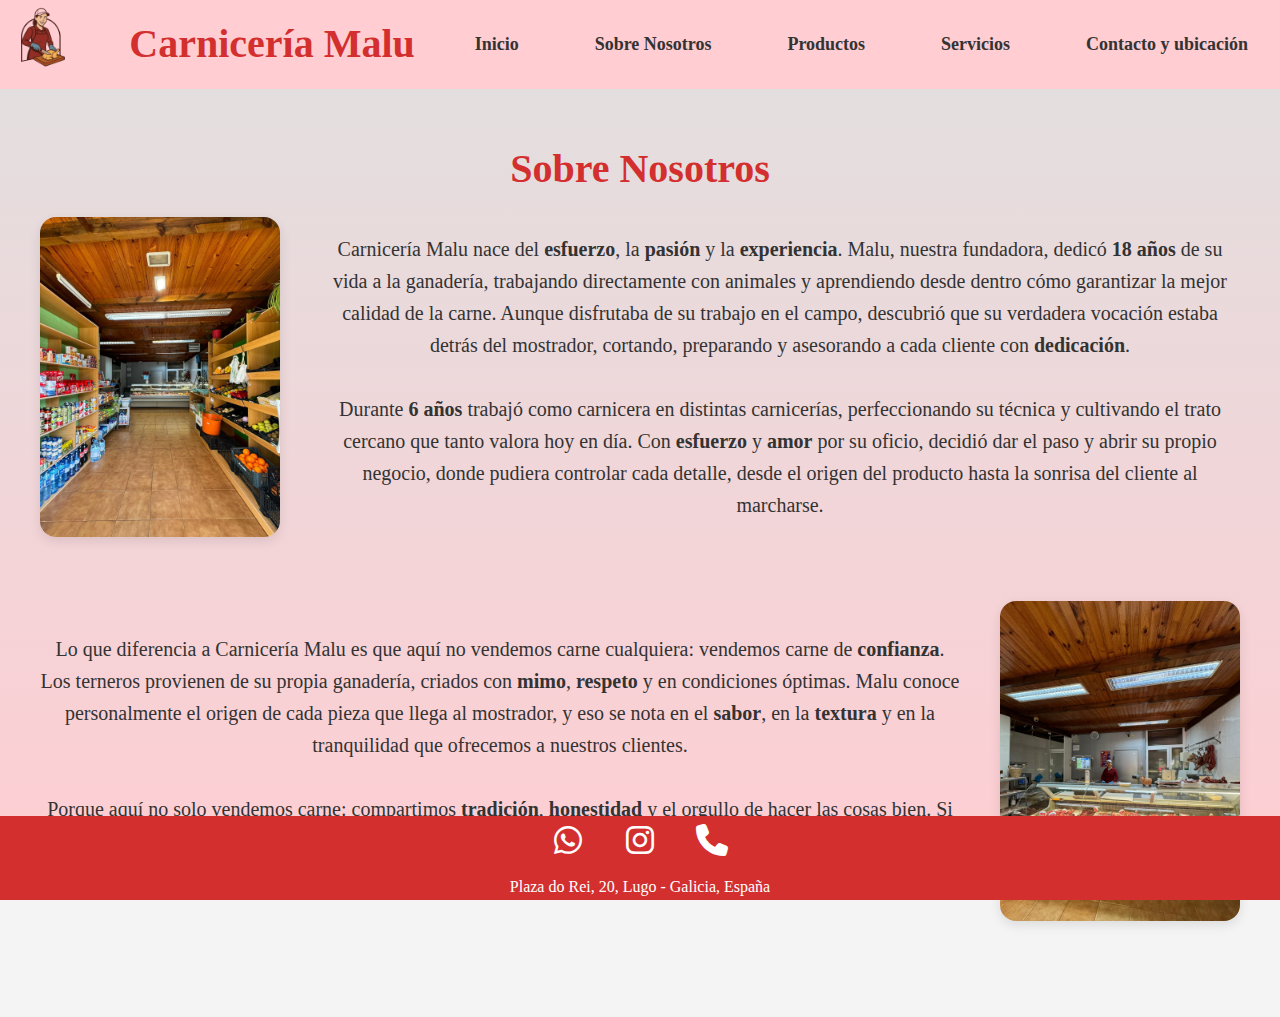
<file: AboutUs/aboutUs.html>
<!DOCTYPE html>
<html lang="es">
<head>
    <meta charset="UTF-8">
    <meta name="viewport" content="width=device-width, initial-scale=1.0">
    <title>Sobre Nosotros - Carnicería Malu</title>
    <link rel="stylesheet" href="../reset.css"> 
    <link rel="stylesheet" href="styles.css"> 
    <link rel="stylesheet" href="../global.css"> 
    <link rel="stylesheet" href="https://cdnjs.cloudflare.com/ajax/libs/font-awesome/6.5.0/css/all.min.css">
</head>
<body>
    <header>
        <nav id="desktop">
            <ul>
                <li><a href="../index.html"><img src="../img/LogoMalu.png" alt="Logo Carnicería Malu"></a></li>
               <li><h1><strong>Carnicería Malu</strong></h1></li>
                  <li><a href="../index.html">Inicio</a></li>
                <li><a href="../AboutUs/aboutUs.html">Sobre Nosotros</a></li>
                <li><a href="../Products/products.html">Productos</a></li>
                <li><a href="../Services/services.html">Servicios</a></li>
                <li><a href="../Contact/contact.html">Contacto y ubicación</a></li>
            </ul>
        </nav>
        <nav id="mobile">
            <button id="menuToggle" class="menu-toggle"><i class="fas fa-bars"></i></button>
            <ul>
                <li><h1><strong>Carnicería Malu</strong></h1></li>
                <li><a href="../index.html"><img src="../img/LogoMalu.png" alt="Logo Carnicería Malu"></a></li>
            </ul>
        </nav>
        </nav>
    </header>

    <aside id="mobileMenu" class="mobile-menu">
        <button id="closeMenu" class="close-menu"><i class="fas fa-times"></i></button>
        <nav>
            <ul>
                
                  <li><a href="../index.html">Inicio</a></li>
                  <li><a href="../AboutUs/aboutUs.html">Sobre Nosotros</a></li>
                  <li><a href="../Products/products.html">Productos</a></li>
                  <li><a href="../Services/services.html">Servicios</a></li>
                  <li><a href="../Contact/contact.html">Contacto y ubicación</a></li>
            </ul>
        </nav>
    </aside>

    <section>
        <h1><strong>Sobre Nosotros</strong></h1>
    
        <div class="contenido">
            <img src="../img/carniceriafoto8.jpg" alt="Nuestra carnicería">
            <h4>
                Carnicería Malu nace del <strong>esfuerzo</strong>, la <strong>pasión</strong> y la <strong>experiencia</strong>. Malu, nuestra fundadora, dedicó <strong>18 años</strong> de su vida a la ganadería, trabajando directamente con animales y aprendiendo desde dentro cómo garantizar la mejor calidad de la carne. Aunque disfrutaba de su trabajo en el campo, descubrió que su verdadera vocación estaba detrás del mostrador, cortando, preparando y asesorando a cada cliente con <strong>dedicación</strong>.
                <br><br>
                Durante <strong>6 años</strong> trabajó como carnicera en distintas carnicerías, perfeccionando su técnica y cultivando el trato cercano que tanto valora hoy en día. Con <strong>esfuerzo</strong> y <strong>amor</strong> por su oficio, decidió dar el paso y abrir su propio negocio, donde pudiera controlar cada detalle, desde el origen del producto hasta la sonrisa del cliente al marcharse.
            </h4>
        </div>
    
        <div class="contenido">
            <h4>
                Lo que diferencia a Carnicería Malu es que aquí no vendemos carne cualquiera: vendemos carne de <strong>confianza</strong>. Los terneros provienen de su propia ganadería, criados con <strong>mimo</strong>, <strong>respeto</strong> y en condiciones óptimas. Malu conoce personalmente el origen de cada pieza que llega al mostrador, y eso se nota en el <strong>sabor</strong>, en la <strong>textura</strong> y en la tranquilidad que ofrecemos a nuestros clientes.
                <br><br>
                Porque aquí no solo vendemos carne: compartimos <strong>tradición</strong>, <strong>honestidad</strong> y el orgullo de hacer las cosas bien. Si buscas calidad, trato cercano y productos en los que puedas confiar, estás en el lugar adecuado. Ven a conocernos y descubre por qué cada corte en Carnicería Malu tiene <strong>historia</strong>, <strong>corazón</strong> y <strong>sabor auténtico</strong>.
            </h4>
            <img src="../img/carniceriafoto5.jpg" alt="Nuestra carnicería">
        </div>
    </section>
    
    
<footer>
    <div class="footer-container">
          <div class="social">
        <!-- WhatsApp -->
        <a href="https://wa.me/34651374252" target="_blank" aria-label="Enviar mensaje por WhatsApp">
            <i class="fab fa-whatsapp"></i>
        </a>

        <!-- Instagram -->
        <a href="https://www.instagram.com/carniceriamalu/" target="_blank" aria-label="Ver perfil en Instagram">
            <i class="fab fa-instagram"></i>
        </a>

        <!-- Llamar -->
        <a href="tel:+34651374252" aria-label="Llamar por teléfono">
            <i class="fas fa-phone"></i>
        </a>
    </div>
    
    <div class="address">
        <p>Plaza do Rei, 20, Lugo - Galicia, España</p>
    </div>
    </div>
  
</footer>

    <script src="../js/headerComport.js"></script>
</body>
</html>
</file>
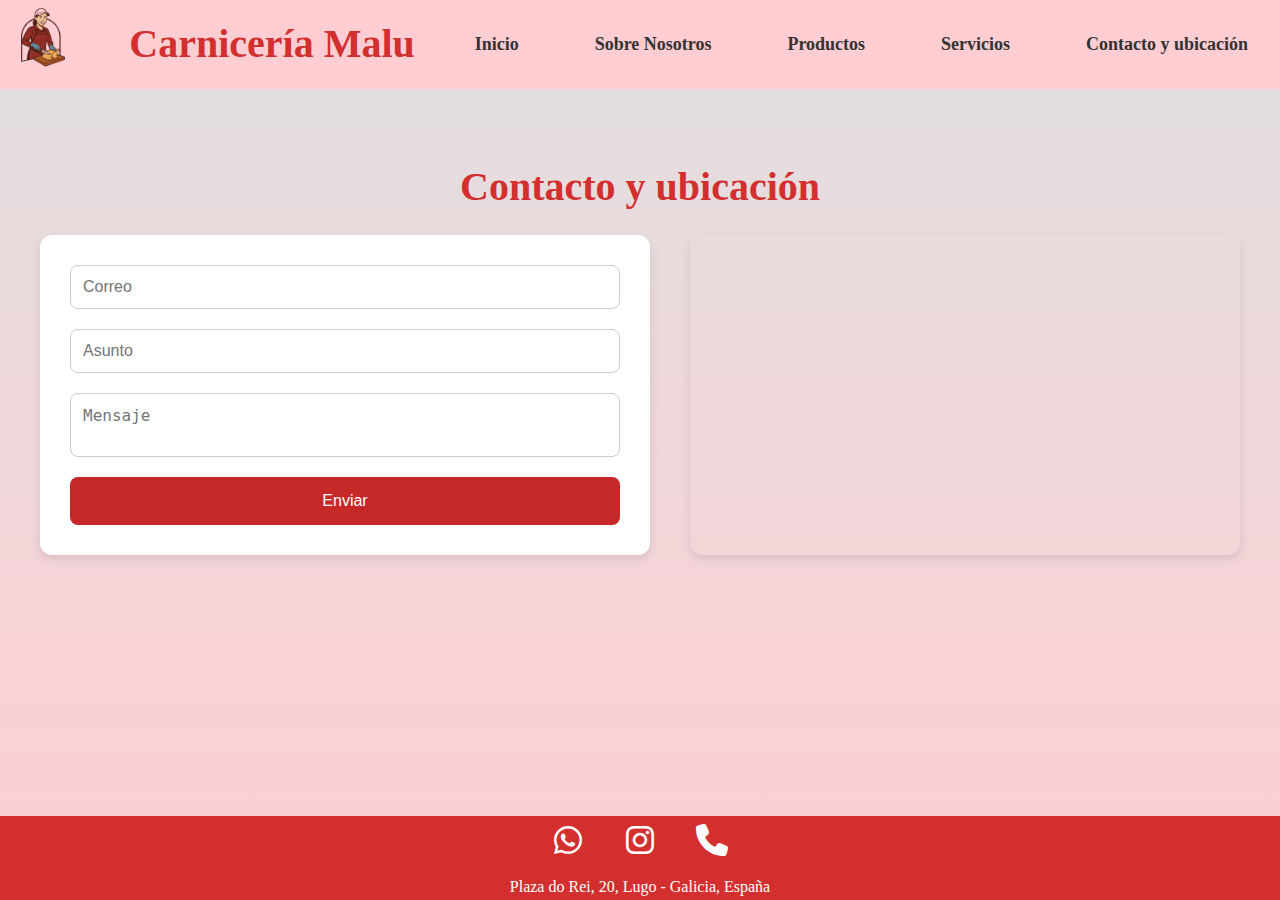
<file: Contact/contact.html>
<!DOCTYPE html>
<html lang="es">
<head>
    <meta charset="UTF-8">
    <meta name="viewport" content="width=device-width, initial-scale=1.0">
    <title>Contacto - Carnicería Malu</title>
    <link rel="stylesheet" href="../reset.css"> 
    <link rel="stylesheet" href="styles.css">
    <link rel="stylesheet" href="../global.css">
    <link rel="stylesheet" href="https://cdnjs.cloudflare.com/ajax/libs/font-awesome/6.5.0/css/all.min.css">
</head>
<body>
    <header>
        <nav id="desktop">
            <ul>
                <li><a href="../index.html"><img src="../img/LogoMalu.png" alt="Logo Carnicería Malu"></a></li>
               <li><h1><strong>Carnicería Malu</strong></h1></li>
                  <li><a href="../index.html">Inicio</a></li>
                <li><a href="../AboutUs/aboutUs.html">Sobre Nosotros</a></li>
                <li><a href="../Products/products.html">Productos</a></li>
                <li><a href="../Services/services.html">Servicios</a></li>
                <li><a href="../Contact/contact.html">Contacto y ubicación</a></li>
            </ul>
        </nav>
        <nav id="mobile">
             <button id="menuToggle" class="menu-toggle"><i class="fas fa-bars"></i></button>
            <ul>
               
           
               
               <li><h1><strong>Carnicería Malu</strong></h1></li>
               <li><a href="../index.html"><img src="../img/LogoMalu.png" alt="Logo Carnicería Malu"></a></li>
              
            
            </ul>
        </nav>
    </header>

    <aside id="mobileMenu" class="mobile-menu">
        <button id="closeMenu" class="close-menu"><i class="fas fa-times"></i></button>
        <nav>
            <ul>
                <li><a href="../index.html">Inicio</a></li>
                <li><a href="../AboutUs/aboutUs.html">Sobre Nosotros</a></li>
                <li><a href="../Products/products.html">Productos</a></li>
                <li><a href="../Services/services.html">Servicios</a></li>
                <li><a href="../Contact/contact.html">Contacto y ubicación</a></li>
            </ul>
        </nav>
    </aside>

    <section class="contacto-section">
        <h1><strong>Contacto y ubicación</strong></h1>
        <div class="contacto-container">
            <form class="contacto-form" action="https://formspree.io/f/xvgkwdjg" method="POST">
                <input type="email" name="email" placeholder="Correo" required>
                <input type="text" name="asunto" placeholder="Asunto" required>
                <textarea name="mensaje" placeholder="Mensaje" required></textarea>
                <button type="submit">Enviar</button>
            </form>
            
            <div class="contacto-mapa">
                <iframe src="https://www.google.com/maps/embed?pb=!1m18!1m12!1m3!1d2917.830835441016!2d-7.552824824378811!3d43.002896494248084!2m3!1f0!2f0!3f0!3m2!1i1024!2i768!4f13.1!3m3!1m2!1s0xd31cd0b73f7065b%3A0xf94d2abc8a0c844d!2sCarniceria%20Mal%C3%BA!5e0!3m2!1ses!2ses!4v1743774134915!5m2!1ses!2ses"
                    width="100%" height="100%" style="border:0;" allowfullscreen="" loading="lazy"
                    referrerpolicy="no-referrer-when-downgrade">
                </iframe>
            </div>
        </div>
    </section>
    

      
<footer>
    <div class="footer-container">
          <div class="social">
        <!-- WhatsApp -->
        <a href="https://wa.me/34651374252" target="_blank" aria-label="Enviar mensaje por WhatsApp">
            <i class="fab fa-whatsapp"></i>
        </a>

        <!-- Instagram -->
        <a href="https://www.instagram.com/carniceriamalu/" target="_blank" aria-label="Ver perfil en Instagram">
            <i class="fab fa-instagram"></i>
        </a>

        <!-- Llamar -->
        <a href="tel:+34651374252" aria-label="Llamar por teléfono">
            <i class="fas fa-phone"></i>
        </a>
    </div>
    
    <div class="address">
        <p>Plaza do Rei, 20, Lugo - Galicia, España</p>
    </div>
    </div>
  
</footer>
    <script src="../js/headerComport.js" ></script>
</body>
</html>
</file>
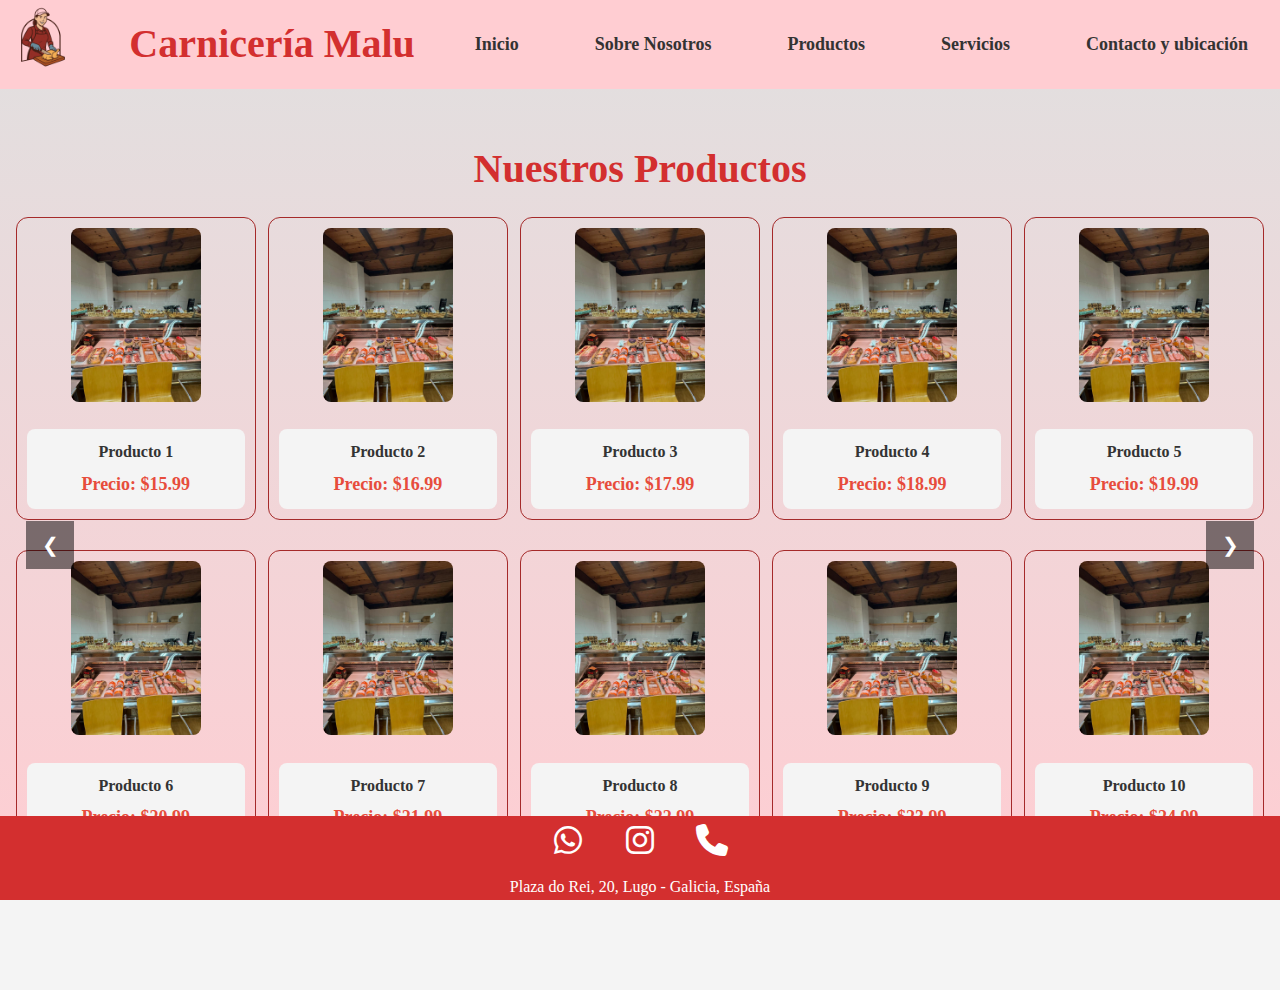
<file: Products/products.html>
<!DOCTYPE html>
<html lang="es">
<head>
    <meta charset="UTF-8">
    <meta name="viewport" content="width=device-width, initial-scale=1.0">
    <title>Productos - Carnicería Malu</title>
    <link rel="stylesheet" href="../reset.css"> 
    <link rel="stylesheet" href="styles.css">
    <link rel="stylesheet" href="../global.css"> 
    <link rel="stylesheet" href="https://cdnjs.cloudflare.com/ajax/libs/font-awesome/6.5.0/css/all.min.css">
</head>
<body>
    <header>
        <nav id="desktop">
            <ul>
                <li><a href="../index.html"><img src="../img/LogoMalu.png" alt="Logo Carnicería Malu"></a></li>
               <li><h1><strong>Carnicería Malu</strong></h1></li>
                  <li><a href="../index.html">Inicio</a></li>
                <li><a href="../AboutUs/aboutUs.html">Sobre Nosotros</a></li>
                <li><a href="../Products/products.html">Productos</a></li>
                <li><a href="../Services/services.html">Servicios</a></li>
                <li><a href="../Contact/contact.html">Contacto y ubicación</a></li>
            </ul>
        </nav>
        <nav id="mobile"> 
             <button id="menuToggle" class="menu-toggle"><i class="fas fa-bars"></i></button>
            <ul>
               
           
              
               <li><h1><strong>Carnicería Malu</strong></h1></li>
               <li><a href="../index.html"><img src="../img/LogoMalu.png" alt="Logo Carnicería Malu"></a></li>
              
            
            </ul>
        </nav>
    </header>

    <aside id="mobileMenu" class="mobile-menu">
        <button id="closeMenu" class="close-menu"><i class="fas fa-times"></i></button>
        <nav>
            <ul>
                  <li><a href="../index.html">Inicio</a></li>
                  <li><a href="../AboutUs/aboutUs.html">Sobre Nosotros</a></li>
                  <li><a href="../Products/products.html">Productos</a></li>
                  <li><a href="../Services/services.html">Servicios</a></li>
                  <li><a href="../Contact/contact.html">Contacto y ubicación</a></li>
            </ul>
        </nav>
    </aside>
    <section>
        <h1><strong>Nuestros Productos</strong></h1>
 
        <div class="slider-container">
            <button class="slider-btn prev">&#10094;</button>
            <div class="slider">
              
                
                
              
            </div>
            <button class="slider-btn next">&#10095;</button>
        </div>
    </section>
    
    

     
<footer>
    <div class="footer-container">
          <div class="social">
        <!-- WhatsApp -->
        <a href="https://wa.me/34651374252" target="_blank" aria-label="Enviar mensaje por WhatsApp">
            <i class="fab fa-whatsapp"></i>
        </a>

        <!-- Instagram -->
        <a href="https://www.instagram.com/carniceriamalu/" target="_blank" aria-label="Ver perfil en Instagram">
            <i class="fab fa-instagram"></i>
        </a>

        <!-- Llamar -->
        <a href="tel:+34651374252" aria-label="Llamar por teléfono">
            <i class="fas fa-phone"></i>
        </a>
    </div>
    
    <div class="address">
        <p>Plaza do Rei, 20, Lugo - Galicia, España</p>
    </div>
    </div>
  
</footer>
    <script src="../js/products.js"></script>
    <script src="../js/headerComport.js"></script>
</body>
</html>
</file>
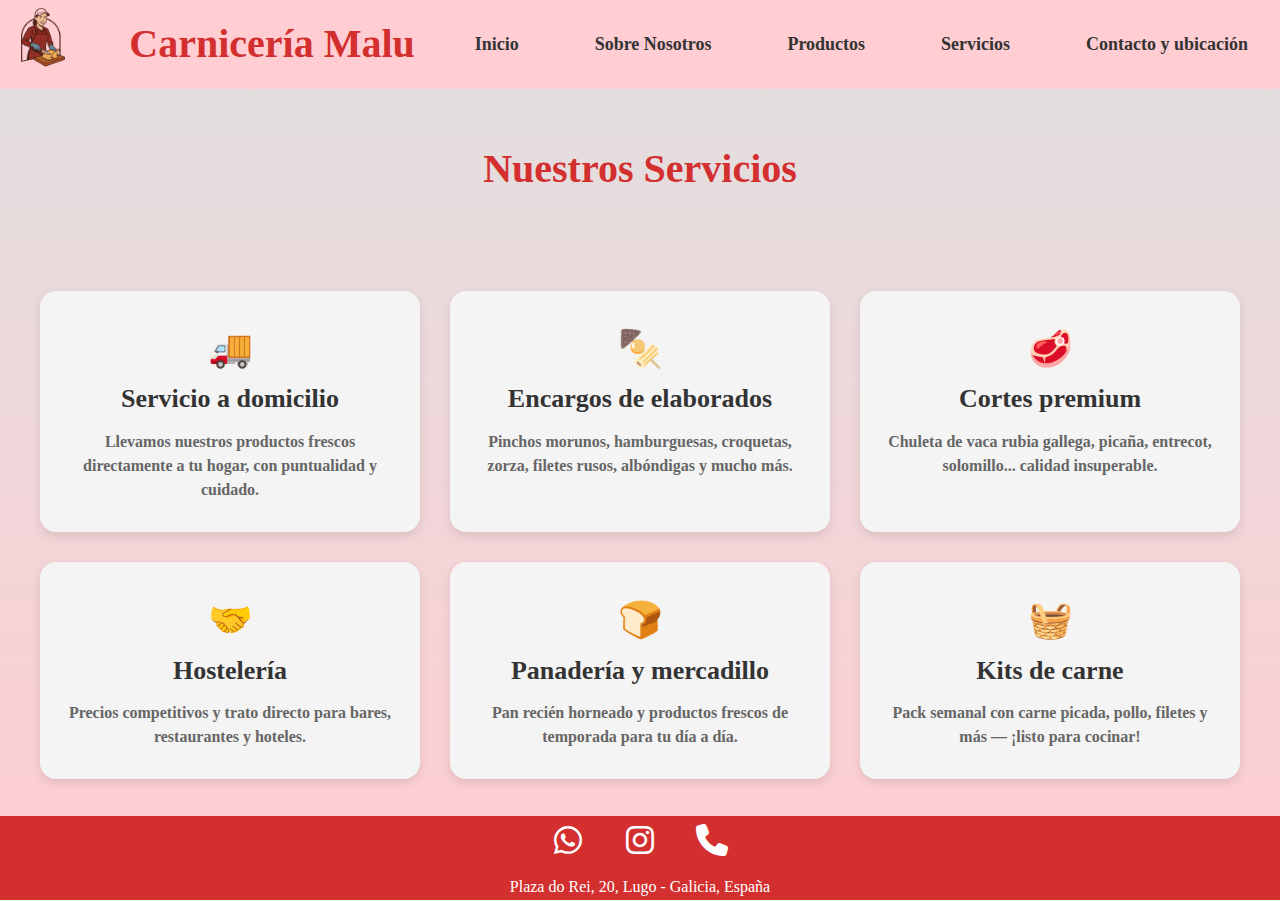
<file: Services/services.html>
<!DOCTYPE html>
<html lang="es">
<head>
    <meta charset="UTF-8">
    <meta name="viewport" content="width=device-width, initial-scale=1.0">
    <title>Servicios - Carnicería Malu</title>
    <link rel="stylesheet" href="../reset.css"> 
    <link rel="stylesheet" href="styles.css">
    <link rel="stylesheet" href="../global.css"> 
    <link rel="stylesheet" href="https://cdnjs.cloudflare.com/ajax/libs/font-awesome/6.5.0/css/all.min.css">
</head>
<body>
    <header>
        <nav id="desktop">
            <ul>
                <li><a href="../index.html"><img src="../img/LogoMalu.png" alt="Logo Carnicería Malu"></a></li>
               <li><h1><strong>Carnicería Malu</strong></h1></li>
                  <li><a href="../index.html">Inicio</a></li>
                <li><a href="../AboutUs/aboutUs.html">Sobre Nosotros</a></li>
                <li><a href="../Products/products.html">Productos</a></li>
                <li><a href="../Services/services.html">Servicios</a></li>
                <li><a href="../Contact/contact.html">Contacto y ubicación</a></li>
            </ul>
        </nav>
        <nav id="mobile">  
              <button id="menuToggle" class="menu-toggle"><i class="fas fa-bars"></i></button>
            <ul>
               
           
           
               <li><h1><strong>Carnicería Malu</strong></h1></li>
               <li><a href="../index.html"><img src="../img/LogoMalu.png" alt="Logo Carnicería Malu"></a></li>
              
            
            </ul>
        </nav>
    </header>

    <aside id="mobileMenu" class="mobile-menu">
        <button id="closeMenu" class="close-menu"><i class="fas fa-times"></i></button>
        <nav>
            <ul>
                <li><a href="../index.html">Inicio</a></li>
                <li><a href="../AboutUs/aboutUs.html">Sobre Nosotros</a></li>
                <li><a href="../Products/products.html">Productos</a></li>
                <li><a href="../Services/services.html">Servicios</a></li>
                <li><a href="../Contact/contact.html">Contacto y ubicación</a></li>
            </ul>
        </nav>
    </aside>

    <section>
        <h1><strong>Nuestros Servicios</strong></h1>
        <div class="servicios-grid">
            <div class="servicio">
                <a href="https://wa.me/34651374252?text=Estoy%20interesado%20en%20el%20servicio%20a%20domicilio%20de%20Carnicería%20Malu." target="_blank">
                    <i class="icon">🚚</i>
                    <h3>Servicio a domicilio</h3>
                    <p>Llevamos nuestros productos frescos directamente a tu hogar, con puntualidad y cuidado.</p>
                </a>
            </div>
            <div class="servicio">
                <a href="https://wa.me/34651374252?text=Estoy%20interesado%20en%20encargos%20de%20elaborados%20de%20Carnicería%20Malu." target="_blank">
                    <i class="icon">🍢</i>
                    <h3>Encargos de elaborados</h3>
                    <p>Pinchos morunos, hamburguesas, croquetas, zorza, filetes rusos, albóndigas y mucho más.</p>
                </a>
            </div>
            <div class="servicio">
                <a href="https://wa.me/34651374252?text=Estoy%20interesado%20en%20los%20cortes%20premium%20de%20Carnicería%20Malu." target="_blank">
                    <i class="icon">🥩</i>
                    <h3>Cortes premium</h3>
                    <p>Chuleta de vaca rubia gallega, picaña, entrecot, solomillo... calidad insuperable.</p>
                </a>
            </div>
            <div class="servicio">
                <a href="https://wa.me/34651374252?text=Estoy%20interesado%20en%20servicios%20para%20hostelería%20de%20Carnicería%20Malu." target="_blank">
                    <i class="icon">🤝</i>
                    <h3>Hostelería</h3>
                    <p>Precios competitivos y trato directo para bares, restaurantes y hoteles.</p>
                </a>
            </div>
            <div class="servicio">
                <a href="https://wa.me/34651374252?text=Estoy%20interesado%20en%20panadería%20y%20mercadillo%20de%20Carnicería%20Malu." target="_blank">
                    <i class="icon">🍞</i>
                    <h3>Panadería y mercadillo</h3>
                    <p>Pan recién horneado y productos frescos de temporada para tu día a día.</p>
                </a>
            </div>
            <div class="servicio">
                <a href="https://wa.me/34651374252?text=Estoy%20interesado%20en%20kits%20de%20carne%20de%20Carnicería%20Malu." target="_blank">
                    <i class="icon">🧺</i>
                    <h3>Kits de carne</h3>
                    <p>Pack semanal con carne picada, pollo, filetes y más — ¡listo para cocinar!</p>
                </a>
            </div>
        </div>
    </section>
    
   
    
    


    
    <footer>
        <div class="footer-container">
              <div class="social">
            <!-- WhatsApp -->
            <a href="https://wa.me/34651374252" target="_blank" aria-label="Enviar mensaje por WhatsApp">
                <i class="fab fa-whatsapp"></i>
            </a>
    
            <!-- Instagram -->
            <a href="https://www.instagram.com/carniceriamalu/" target="_blank" aria-label="Ver perfil en Instagram">
                <i class="fab fa-instagram"></i>
            </a>
    
            <!-- Llamar -->
            <a href="tel:+34651374252" aria-label="Llamar por teléfono">
                <i class="fas fa-phone"></i>
            </a>
        </div>
        
        <div class="address">
            <p>Plaza do Rei, 20, Lugo - Galicia, España</p>
        </div>
        </div>
      
    </footer>
 
  <script src="../js/headerComport.js"></script>
</body>
</html>
</file>
<file: AboutUs/styles.css>
.contenido {
    display: flex;
    align-items: center;
    justify-content: space-between;
    gap: 40px;
    margin-bottom: 64px;
    padding: 0 24px;
    flex-wrap: nowrap;
}

.contenido img {
    width: 20%;
    max-width: 480px;
    height: auto;
    border-radius: 16px;
    box-shadow: 0 4px 12px rgba(0,0,0,0.1);
    object-fit: cover;
}

.contenido p {
    width: 60%;
    font-size: 18px;
    line-height: 1.8;
    color: #424242;
    text-align: justify;
}

.contenido:nth-of-type(3) {
    flex-direction: row-reverse;
}

@media (max-width: 992px) {
    .contenido {
        display: flex;
        flex-direction: column-reverse;
        text-align: center;
        padding: 0;
    }

    .contenido img {
        width: 100%;
        height: auto; 
        margin-bottom: 20px;
    }

    .contenido p {
        width: 100%;
        margin: 0 0 20px 0; 
    }
}
</file>
<file: global.css>
html, body {
    height: 100%;
    margin: 0;
    padding: 0;
}

body {
    font-size: 16px;
    line-height: 1.6;
    color: #333;
    background: linear-gradient(to bottom, #e0e0e0, #FFCDD2);
    background-attachment: fixed;
    background-color: #f4f4f4;
    background-size: cover;
    background-position: center;
}

h1 {
    font-family: 'Slabo 27px', serif;
    font-size: 40px;
    color: #d32f2f;
}

h2 {
    font-family: 'Slabo 27px', serif;
    font-size: 32px;
    color: #333;
}

h3 {
    font-family: 'Lora', serif;
    font-size: 26px;
    color: #333;
}

h4 {
    font-family: 'Lora', serif;
    font-size: 20px;
    color: #333;
}

p {
    font-family: 'Lora', serif;
    font-size: 16px;
    color: #666;
}

span {
    font-family: 'Lora', serif;
    font-size: 24px;
    color: white;
}

a {
    font-weight: bold;
}

header {
    background-color: #FFCDD2;
    margin-bottom: 16px;
}

header nav ul {
    display: flex;
    align-items: center;
    justify-content: space-between;
    list-style-type: none;
}

header nav li {
    margin-right: 16px;
}

header nav li img {
    height: 80px;
}

header nav li span {
    font-family: 'Slabo 27px', serif;
    font-size: 30px;
    font-weight: bold;
    color: #d32f2f;
}

header nav a {
    font-size: 18px;
    color: #333;
    text-decoration: none;
    padding: 8px 16px;
    transition: color 0.3s ease;
}

header nav a:hover {
    color: #d32f2f;
}

section {
    padding: 32px 16px;
    color: #333;
    text-align: center;
}

section h1 {
    margin-bottom: 16px;
}

button, .social i {
    min-width: 48px;
    min-height: 48px;
}

footer {
    position: fixed;
    width: 100%;
    min-height: 80px;
    bottom: 0;
    background-color: #D32F2F;
    display: flex;
    justify-content: center;
    align-items: center;
    z-index: 9999;
}

footer .social {
    display: flex;
    justify-content: center;
    align-items: center;
    gap: 24px;
}

footer .social i {
    font-size: 32px;
    line-height: 1;
    display: inline-flex;
    align-items: center;
    justify-content: center;
    color: #ffffff;
    cursor: pointer;
    transition: transform 0.3s ease, color 0.3s ease;
}

footer .social i:hover {
    color: #e53935;
    transform: scale(1.1);
}

footer .address {
    text-align: center;
    margin-top: 10px;
    font-size: 14px;
}

footer .address p {
    margin: 0;
    color: #ffffff;
}

strong {
    font-weight: bold;
}

#menuToggle:hover {
    background-color: #d32f2f;
}

#menuToggle {
    margin-left: 10px;
    background-color: #c62828;
    color: white;
    border: none;
    border-radius: 5px;
    cursor: pointer;
}

.mobile-menu {
    position: fixed;
    top: 0;
    left: -250px;
    width: 250px;
    height: 100%;
    background: #C62828;
    color: white;
    display: flex;
    flex-direction: column;
    padding-top: 60px;
    transition: left 0.3s ease-in-out;
}

.mobile-menu nav ul {
    list-style: none;
    padding: 0;
}

.mobile-menu nav ul li {
    padding: 15px;
    text-align: center;
}

.mobile-menu nav ul li a {
    color: white;
    text-decoration: none;
    font-size: 18px;
    display: block;
}

.mobile-menu nav ul li a:hover {
    background: #F9ECDA;
}

.close-menu {
    position: absolute;
    top: 15px;
    right: 15px;
    background: none;
    border: none;
    font-size: 24px;
    cursor: pointer;
    color: white;
}

.mobile-menu.open {
    left: 0;
}

#mobile {
    display: none;
}

nav a.active {
    background-color: #d32f2f;  
    color: white; 
    padding: 8px 16px;
    border-radius: 5px;
    font-weight: bold;
}

#mobile a.active {
    background-color: #d32f2f;
    color: white;
    font-weight: bold;
}

@media (max-width: 768px) {
    #desktop {
        display: none;
    }

    #menuToggle {
        display: block;
        height: 48px;
    }

    #mobileMenu {
        z-index: 99999;
    }

    #mobile {
        display: flex;
        flex-direction: row;
        justify-content: space-between;
        align-items: center;
    }

    h1 {
        font-size: 22px;
    }

    h3 label {
        font-size: 20px;
    }

    footer {
        position: fixed;
        bottom: 0;
        width: 100%;
    }

    .mobile-menu {
        display: block;
    }
}
</file>
<file: Contact/styles.css>
.contacto-section {
    padding: 50px 20px;

}
.contacto-container {
    display: flex;
    flex-wrap: wrap;
    gap: 40px;
    max-width: 1200px;
    margin: 0 auto;
    align-items: stretch;
}

.contacto-form {
    flex: 1;
    display: flex;
    flex-direction: column;
    gap: 20px;
    background-color: #fff;
    padding: 30px;
    border-radius: 12px;
    box-shadow: 0 4px 10px rgba(0,0,0,0.1);
}

.contacto-form input,
.contacto-form textarea {
    padding: 12px;
    font-size: 16px;
    border: 1px solid #ccc;
    border-radius: 8px;
    resize: none;
    outline: none;
}

.contacto-form input:focus,
.contacto-form textarea:focus {
    border-color: #c62828;
}

.contacto-form button {
    background-color: #c62828;
    color: white;
    border: none;
    padding: 14px 24px; 
    font-size: 16px;
    border-radius: 8px;
    cursor: pointer;
    transition: background-color 0.3s;
    min-width: 48px;
    min-height: 48px;
}

.contacto-form button:hover {
    background-color: #b71c1c;
}

.contacto-mapa {
    flex: 1;
    border-radius: 12px;
    overflow: hidden;
    box-shadow: 0 4px 10px rgba(0,0,0,0.1);
}

/* Responsividad */
@media (max-width: 900px) {
    .contacto-container {
        flex-direction: column;
    }
    .contacto-mapa {
       margin-bottom: 100px;
    }
}
</file>
<file: Products/styles.css>
.slider-container {
    position: relative;
    max-width: 100%;
    overflow: hidden;
    margin-bottom: 85px;
    display: flex;
    justify-content: center;
    align-items: center;
}

.slider {
    display: flex;
    flex-wrap: wrap; 
    transition: transform 0.5s ease;
    gap: 10px; 
    justify-content: space-between;
}

.producto-item {
    width: calc(20% - 10px); 
    padding: 10px;
    box-sizing: border-box;
    text-align: center;
    margin-bottom: 20px;
    background-color: transparent;
    border-radius: 12px;
    border: 1px solid brown;
    transition: all 0.3s ease;
}

.producto-item img {
    width: 60%;
    height: auto;
    border-radius: 8px;
    margin-bottom: 10px;
}

.producto-item .product-details {
    padding: 10px;
    background-color: #f4f4f4;
    border-radius: 8px;
    margin-top: 10px;
}

.producto-item .product-details .name {
    font-size: 16px;
    color: #333;
    font-weight: 600;
    margin-bottom: 5px;
}

.producto-item .product-details .price {
    font-size: 18px;
    color: #e74c3c;
    font-weight: bold;
}

.prev, .next {
    position: absolute;
    top: 50%;
    transform: translateY(-50%);
    background-color: rgba(0, 0, 0, 0.5);
    color: white;
    padding: 10px;
    border: none;
    font-size: 20px;
    cursor: pointer;
    z-index: 1;
}

.prev {
    left: 10px;
}

.next {
    right: 10px;
}

/* Responsividad */
@media (max-width: 645px) {
    .slider {
        justify-content: flex-start;
    }

    .slider-container {
        height: 400px;
        display: flex;
        justify-content: center;
        align-items: center;
    }

    .producto-item {
        width: calc(33.33% - 10px); 
    }
}
</file>
<file: Services/styles.css>
.servicios-grid {
    display: grid;
    grid-template-columns: repeat(3, 1fr);
    gap: 30px;
    padding: 40px 20px;
    max-width: 1200px;
    margin: 50px auto;
}

.servicio {
    background-color: #f4f4f4;
    border-radius: 16px;
    padding: 30px 20px;
    text-align: center;
    box-shadow: 0 4px 10px rgba(0,0,0,0.1);
    transition: transform 0.3s ease;
}

.servicio a {
    text-decoration: none;
    color: inherit; 
}

.servicio:hover {
    transform: translateY(-5px);
}

.icon {
    font-size: 36px;
    margin-bottom: 15px;
    color: #c62828;
}

.servicio h3 {
    color: #333;
    margin-bottom: 10px;
}

.servicio p {
    color: #666;
    line-height: 1.5;
}

.roleta-container {
    text-align: center;
    padding: 20px;
    border: 2px solid #333;
    border-radius: 12px;
    background-color: #fff;
    box-shadow: 0 4px 12px rgba(0, 0, 0, 0.1);
    width: 400px;
    margin: 0 auto;
}

.email-container {
    margin-bottom: 20px;
}

.roleta {
    display: flex;
    flex-wrap: wrap;
    justify-content: space-around;
    margin: 20px 0;
}

.roleta-item {
    width: 30%;
    padding: 20px;
    background-color: #f0ad4e;
    color: white;
    font-size: 18px;
    font-weight: bold;
    border-radius: 10px;
    cursor: pointer;
    margin: 10px;
    text-align: center;
}

#prize {
    margin-top: 20px;
    font-size: 18px;
    font-weight: bold;
    color: #e74c3c;
}

/* Responsividad */
@media (max-width: 900px) {
    .servicios-grid {
        grid-template-columns: repeat(2, 1fr);
        margin-bottom: 80px;
    }
}

@media (max-width: 600px) {
    .servicios-grid {
        grid-template-columns: 1fr;
    }

    .roleta-container {
        width: 100%; 
        padding: 10px;
    }

    .roleta-item {
        width: 45%; 
    }
}
</file>
